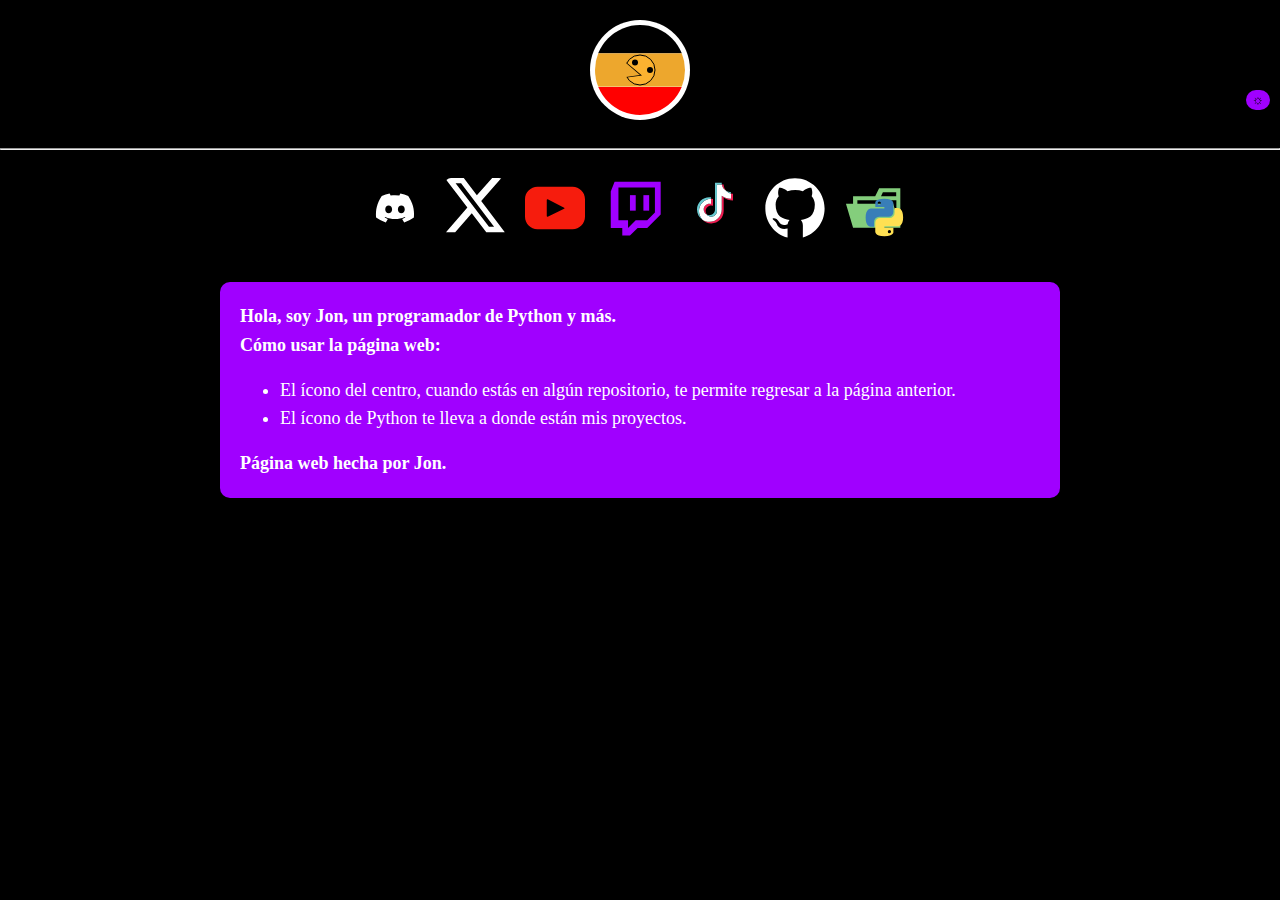
<file: index.html>
<!DOCTYPE html>
<html lang="es">
<head>
    <link rel="stylesheet"href="index.css">
    <link rel="icon" href="SDLGS.svg" type="image/svg+xml">
    <script src="index.js"></script>
    <title>Jon</title>
</head>
<body id="body">
    <div class="buttons">
        <button class="b1" onclick="ND()">☼</button>
    </div>
    <div id="img">
        <img id="img_"src="SDLGS.svg"alt="Imagen SDLGS">

    </div>
    <hr>
    <div id="redes">
        <a href="https://discord.gg/E7P6MewZNY">
            <img class="redes"src="discord.svg"alt="Discord">
        </a>
        <a href="https://x.com/JON_SDLGF">
            <img class="redes"src="x.svg"alt="X">
        </a>
        <a href="https://www.youtube.com/@jon_sdlglf">
            <img class="redes"src="youtube.svg"alt="YouTube">
        </a>
        <a href="https://www.twitch.tv/jon_sdlgl">
            <img class="redes"src="twitch.svg"alt="Twitch">
        </a>
        <a href="https://www.tiktok.com/@jonmikelcerdangil">
            <img class="redes" src="tiktok.svg" alt="TikTok">
        </a>
        <a href="https://github.com/JONSDLGF">
            <img class="redes"src="github.svg"alt="GitHub">
        </a>
        <a href="proyectos/">
            <img class="redes"src="python.svg"alt="Proyectos de Python">
        </a>
    </div>
    <div id="div_text">
        <h1 class="txt">Hola, soy Jon, un programador de Python y más.</h1>
        <h2 class="txt">Cómo usar la página web:</h2>
        <ul>
            <li class="txt">El ícono del centro, cuando estás en algún repositorio, te permite regresar a la página anterior.</li>
            <li class="txt">El ícono de Python te lleva a donde están mis proyectos.</li>
        </ul>
        <h2 class="txt">Página web hecha por Jon.</h2>
    </div>
</body>
</html>
</file>
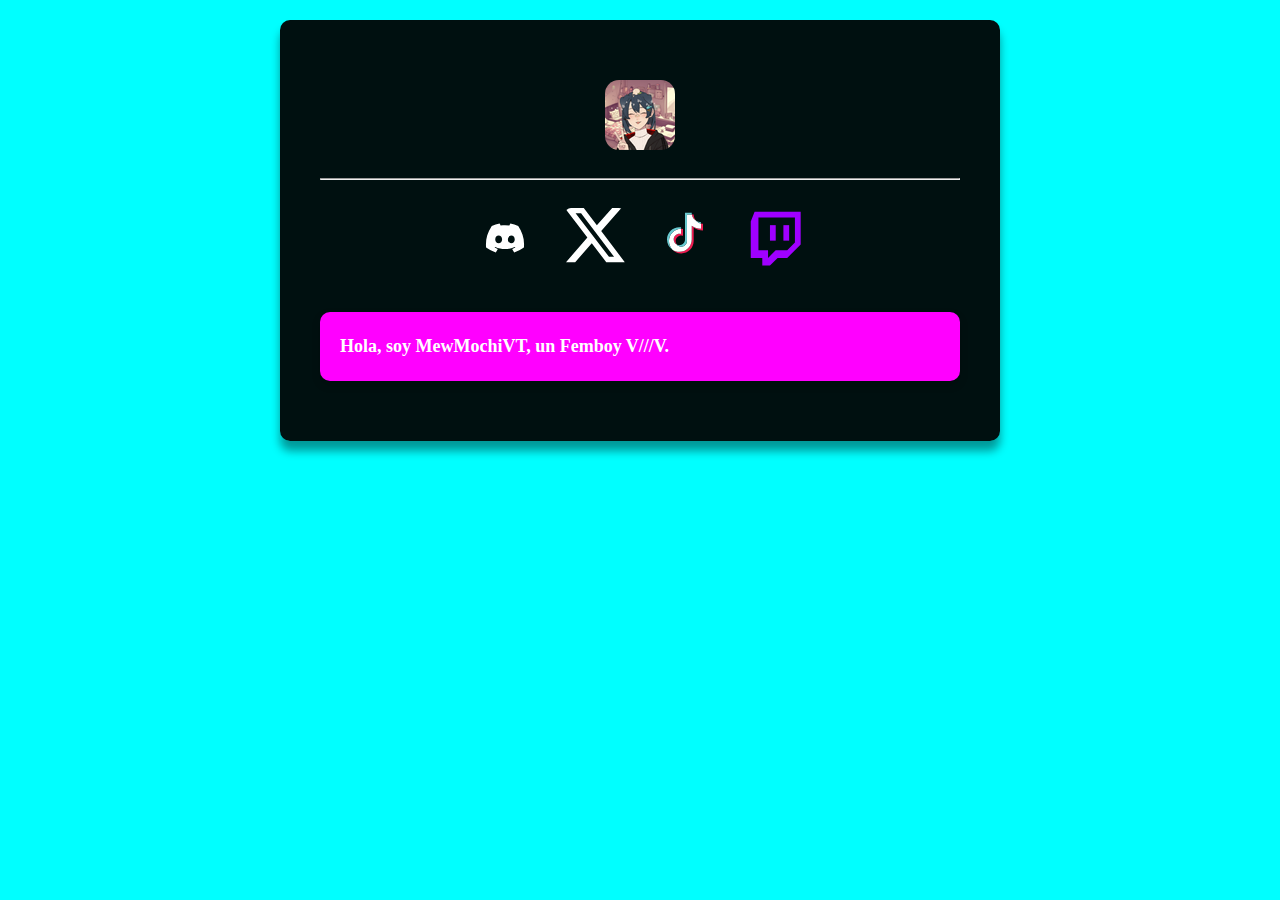
<file: MewMochi/index.html>
<!DOCTYPE html>
<html lang="es">
<head>
    <link rel="stylesheet"href="index.css">
    <link rel="icon" href="Mew.png" type="image/png">
    <title>MewMochiVT</title>
</head>
<body>
    <div id="div">
        <div id="img">
            <img id="img_"src="Mew.png"alt="Imagen Mew">
        </div>
        <hr>
        <div id="redes">
            <a href="https://discord.gg/UW6JERkgrr">
                <img class="redes"src="../discord.svg"alt="Discord">
            </a>
            <a href="https://x.com/mewmochi">
                <img class="redes"src="../x.svg"alt="X">
            </a>
            <a href="https://www.tiktok.com/@mewuu713">
                <img class="redes" src="../tiktok.svg" alt="TikTok">
            </a>
            <a href="https://www.twitch.tv/mewmochivt">
                <img class="redes"src="../twitch.svg"alt="Twitch">
            </a>
        </div>
        <div id="div_text">
            <h1 class="txt">Hola, soy MewMochiVT, un Femboy V///V.</h1>
        </div>
    </div>
</body>
</html>
</file>
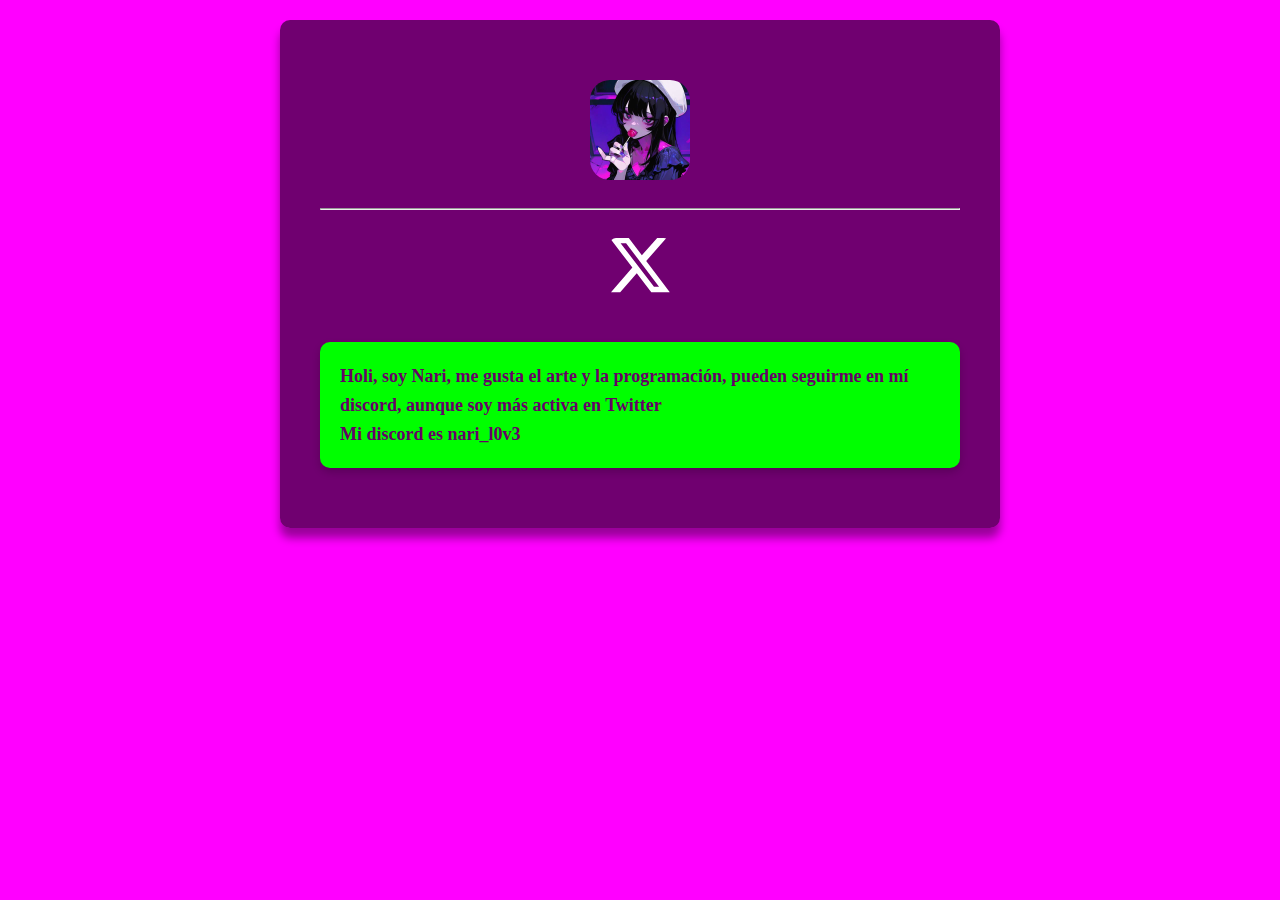
<file: Nari/index.html>
<!DOCTYPE html>
<html lang="es">
<head>
    <link rel="stylesheet"href="index.css">
    <link rel="icon" href="Mew.png" type="image/png">
    <title>MewMochiVT</title>
</head>
<body>
    <div id="div">
        <div id="img">
            <img id="img_"src="Nari.jpg"alt="Imagen Nari">
        </div>
        <hr>
        <div id="redes">
            <a href="https://x.com/mewmochi">
                <img class="redes"src="../x.svg"alt="X">
            </a>
        </div>
        <div id="div_text">
            <h1 class="txt">Holi, soy Nari, me gusta el arte y la programación, pueden seguirme en mí discord, aunque soy más activa en Twitter </h1>
            <h1 class="txt">Mi discord es nari_l0v3</h1>
        </div>
    </div>
</body>
</html>
</file>
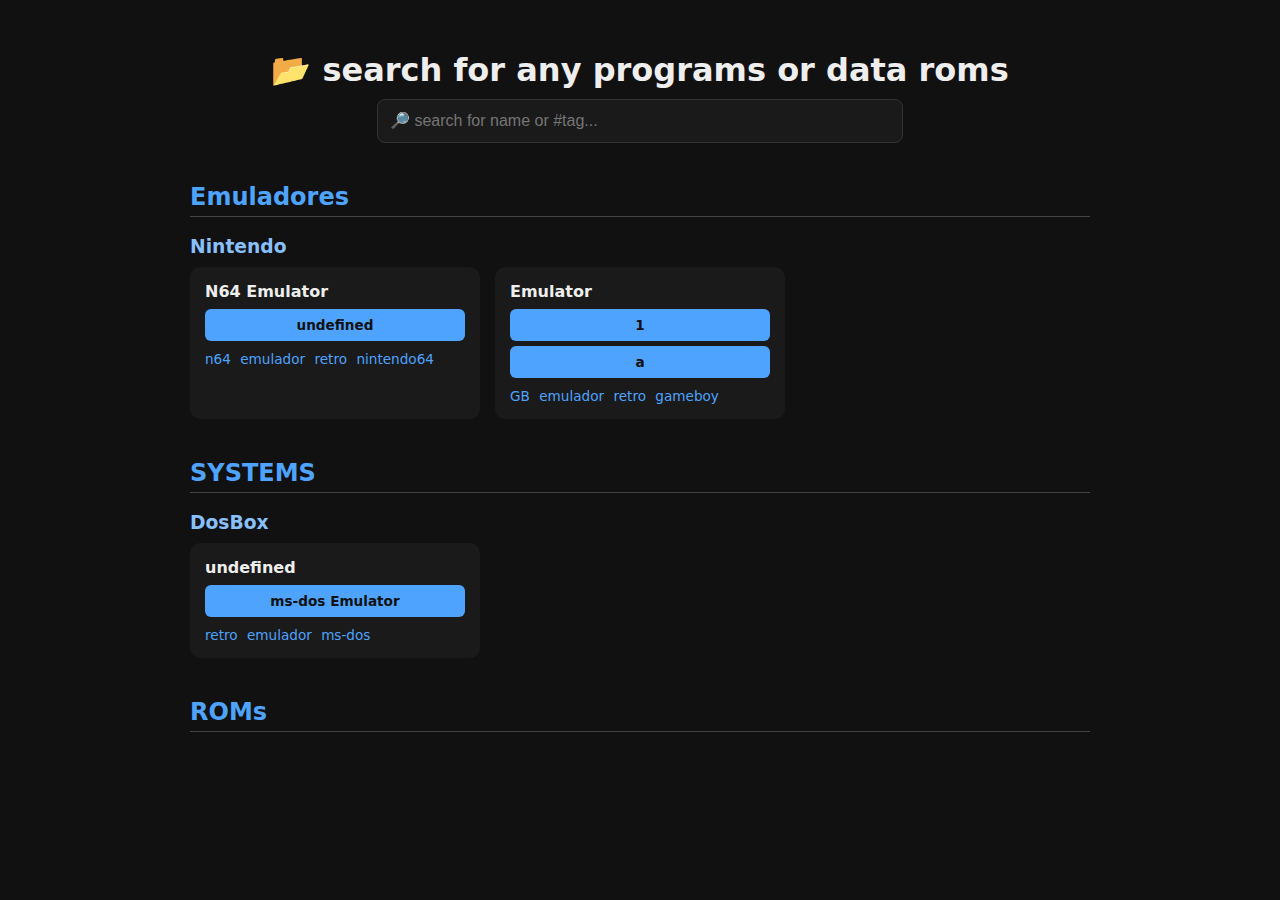
<file: PC_GAME_EMU_LAN/index.html>
<!DOCTYPE html>
<html lang="EN">
<head>
<meta charset="UTF-8">
<meta name="keywords" content="PCGEL, retro gaming, retro, games, systems">
<meta name="viewport" content="width=device-width, initial-scale=1.0">
<title>PCGEL v1.0</title>
<style>
body { background:#111; color:#eee; font-family:system-ui,sans-serif; margin:0; padding:30px 20px; }
h1 { text-align:center; margin-bottom:10px; }
#search { display:block; margin:0 auto 30px auto; width:100%; max-width:500px; padding:12px; border:1px solid #333; border-radius:8px; background:#1a1a1a; color:#eee; font-size:1rem; }
.category { margin:40px auto; max-width:900px; }
.category h2 { margin-bottom:15px; border-bottom:1px solid #444; padding-bottom:5px; color:#4ea3ff; }
.subcategory h3 { margin-bottom:10px; color:#88c0ff; }
.grid { display:grid; grid-template-columns:repeat(auto-fill, minmax(220px,1fr)); gap:15px; }
.card { background:#1a1a1a; padding:15px; border-radius:10px; transition:background 0.2s; }
.card:hover { background:#222; }
.card strong { display:block; margin-bottom:8px; }
.links a { display:block; margin:5px 0; padding:8px 10px; background:#4ea3ff; color:#111; border-radius:6px; font-size:0.85rem; text-decoration:none; font-weight:600; text-align:center; }
.links a:hover { background:#2d8be0; }
.tags { margin-top:10px; font-size:0.85rem; color:#aaa; }
.tags span { margin-right:5px; color:#4ea3ff; cursor:pointer; }
.tags span:hover { text-decoration:underline; }
.hidden { display:none !important; }
</style>
</head>
<body>

<h1>📂 search for any programs or data roms</h1>
<input type="text" id="search" placeholder="🔎 search for name or #tag...">

<div id="content"></div>

<script>
const content = document.getElementById("content");
const searchInput = document.getElementById("search");
let cards = [];

fetch("data.json")
  .then(res => res.json())
  .then(data => {
    for (const categoria in data) {
      const section = document.createElement("section");
      section.classList.add("category");
      section.innerHTML = `<h2>${categoria}</h2>`;
      content.appendChild(section);

      const catData = data[categoria];
      for (const subcat in catData) {
        const subDiv = document.createElement("div");
        subDiv.classList.add("subcategory");
        subDiv.innerHTML = `<h3>${subcat}</h3><div class="grid"></div>`;
        const grid = subDiv.querySelector(".grid");

        const items = catData[subcat];
        items.forEach(item => {
          const card = document.createElement("div");
          card.classList.add("card");
          card.dataset.tags = item.tags.join(" ").toLowerCase();

          // Generar links según tipo
          let linksContent = "";
          if (item.links && item.links.length) {
            // array de links
            linksContent = item.links.map(link => `<a href="${link.url}" target="_blank">${link.text}</a>`).join("");
          } else if (typeof item.url === "object") {
            // objeto con varias URLs
            linksContent = Object.entries(item.url).map(([key, value]) => `<a href="${value}" target="_blank">${key}</a>`).join("");
          } else {
            // URL simple
            linksContent = `<a href="${item.url}" target="_blank">${item.text || item.name}</a>`;
          }

          card.innerHTML = `
            <strong>${item.texto || item.name}</strong>
            <div class="links">${linksContent}</div>
            <div class="tags">${item.tags.map(tag => `<span>${tag}</span>`).join(" ")}</div>
          `;

          grid.appendChild(card);
          cards.push(card);

          card.querySelectorAll(".tags span").forEach(tagEl => {
            tagEl.addEventListener("click", () => {
              searchInput.value = tagEl.textContent;
              filterCards();
            });
          });
        });

        section.appendChild(subDiv);
      }
    }
  });

function filterCards() {
  const filter = searchInput.value.toLowerCase();
  cards.forEach(card => {
    const text = card.innerText.toLowerCase();
    const tags = card.dataset.tags;
    card.classList.toggle("hidden", !text.includes(filter) && !tags.includes(filter));
  });
}

searchInput.addEventListener("keyup", filterCards);
</script>

</body>
</html>
</file>
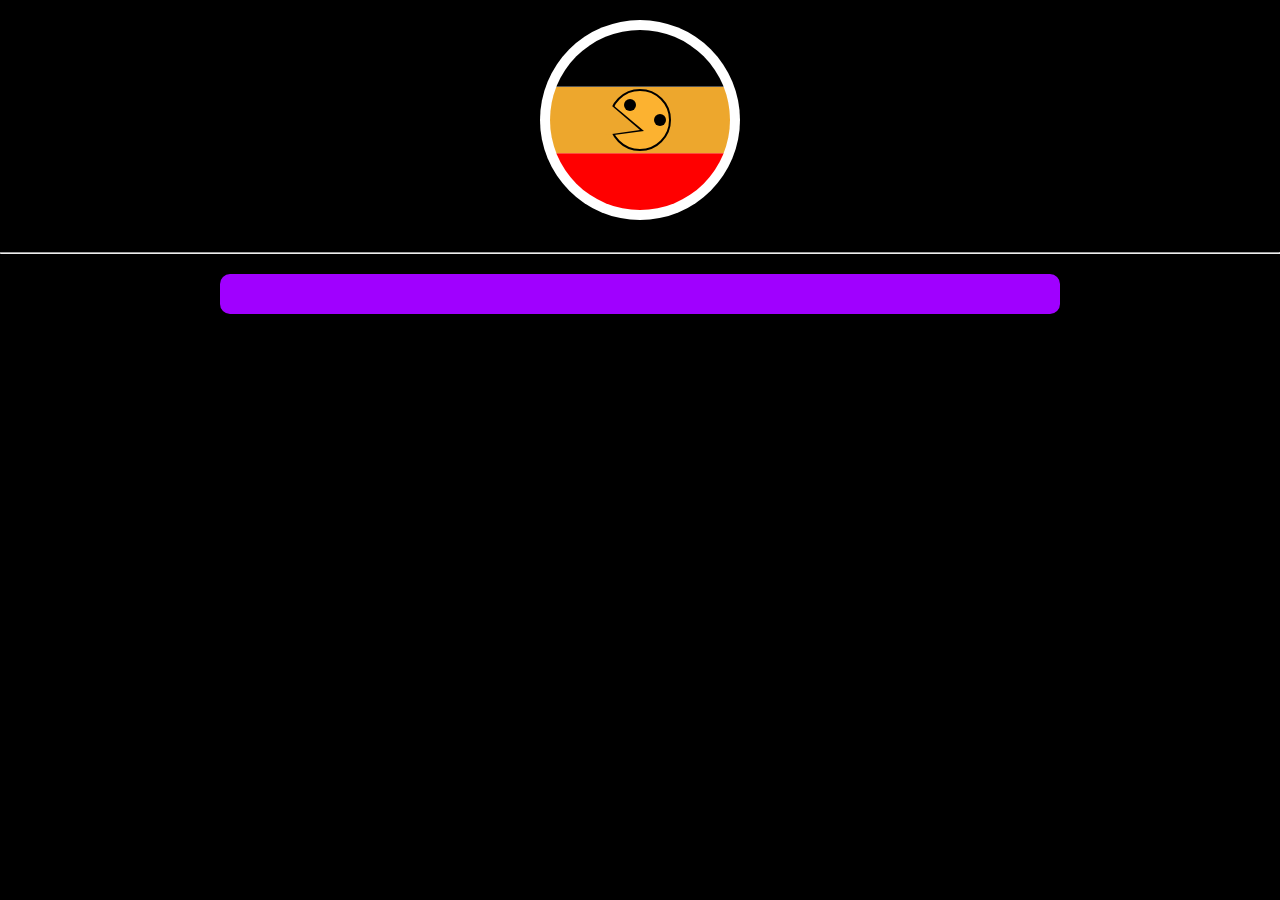
<file: proyectos/index.html>
<!DOCTYPE html>
<html lang="es">
<head>
    <link rel="stylesheet" href="../index.css">
    <title>Jon</title>
</head>
<body>
    <div id="img">
        <a href="../">
            <img id="img_sdlgs" src="../SDLGS.svg" alt="Imagen SDLGS">
        </a>
    </div>
    <hr>
    <div id="div_text">
        <a class="txt" href=""></a>
    </div>
</body>
</html>
</file>
<file: index.css>
.buttons {
    border-radius: 10px;
    background-color: #a000ff;
    height: 20px;
    position: fixed;
    right: 10px;
    top: 100px;
    transform: translateY(-50%);
}

.b1 {
    border: none;
    background-color: rgba(0, 0, 0, 0);
}

body {
    background: #000;
    margin: 0;
    font-family: Arial, sans-serif;
}

h1, h2, h3 {
    color: #fff;
    margin: 0.5em 0;
}

#img {
    display: flex;
    justify-content: center;
    padding: 20px;
}

#img #img_ {
    max-width: 100px;
    border-radius: 20%;
}

#redes {
    display: flex;
    justify-content: center;
    gap: 10px;
    flex-wrap: wrap;
    padding: 20px;
}

#redes .redes {
    background-color: #000;
    border-radius: 10%;
    max-width: 60px;
    min-width: 60px;
    margin-right: 10px;
    transition: transform 0.3s ease;
}

#redes .redes:hover {
    transform: scale(1.1);
}

#div_text {
    border-radius: 10px;
    margin: 20px auto;
    padding: 20px;
    background-color: #a000ff;
    max-width: 800px;
    box-shadow: 0 4px 8px rgba(0, 0, 0, 0.2);
    color: #ffffff;
}

#div_text .txt {
    margin: 0;
    font-family: "Comic Neue", cursive;
    font-size: 18px;
    line-height: 1.6;
}
</file>
<file: MewMochi/index.css>
body {
    background: #00ffff;
    display: flex;
    justify-content: center;
    margin: 0;
    font-family: Arial, sans-serif;
}

h1, h2, h3 {
    color: #fff;
    margin: 0.5em 0;
}

a {
    margin-left: 10px;
    color: #fff;
    cursor: pointer;
    text-decoration: none;
}

#img {
    display: flex;
    justify-content: center;
    padding: 20px;
}

#img #img_ {
    max-width: 100px;
    border-radius: 20%;
}

#redes {
    display: flex;
    justify-content: center;
    gap: 10px;
    flex-wrap: wrap;
    padding: 20px;
}

#redes .redes {
    border-radius: 10%;
    max-width: 60px;
    min-width: 60px;
    margin-right: 10px;
    transition: transform 0.3s ease;
}

#redes .redes:hover {
    transform: scale(1.1);
}

#div_text {
    border-radius: 10px;
    margin: 20px auto;
    padding: 20px;
    background-color: #ff00ff;
    max-width: 800px;
    box-shadow: 0 4px 8px rgba(0, 0, 0, 0.2);
    color: #ffffff;
}

#div {
    border-radius: 10px;
    width: 50%;
    margin: 20px auto;
    padding: 40px;
    background-color: #000000ef;
    max-width: 800px;
    box-shadow: 0 10px 10px rgba(0, 0, 0, 0.4);
    color: #ffffff;
}

#div_text .txt {
    margin: 0;
    font-family: "Comic Neue", cursive;
    font-size: 18px;
    line-height: 1.6;
}
</file>
<file: Nari/index.css>
body {
    background: #ff00ff;
    display: flex;
    justify-content: center;
    margin: 0;
    font-family: Arial, sans-serif;
}

h1, h2, h3 {
    color: #606;
    margin: 0.5em 0;
}

a {
    margin-left: 10px;
    color: #fff;
    cursor: pointer;
    text-decoration: none;
}

#img {
    display: flex;
    justify-content: center;
    padding: 20px;
}

#img #img_ {
    max-width: 100px;
    border-radius: 20%;
}

#redes {
    display: flex;
    justify-content: center;
    gap: 10px;
    flex-wrap: wrap;
    padding: 20px;
}

#redes .redes {
    border-radius: 10%;
    max-width: 60px;
    min-width: 60px;
    margin-right: 10px;
    transition: transform 0.3s ease;
}

#redes .redes:hover {
    transform: scale(1.1);
}

#div_text {
    border-radius: 10px;
    margin: 20px auto;
    padding: 20px;
    background-color: #00ff00;
    max-width: 800px;
    box-shadow: 0 4px 8px rgba(0, 0, 0, 0.2);
    color: #ffffff;
}

#div {
    border-radius: 10px;
    width: 50%;
    margin: 20px auto;
    padding: 40px;
    background-color: #660066ef;
    max-width: 800px;
    box-shadow: 0 10px 10px rgba(0, 0, 0, 0.4);
    color: #ffffff;
}

#div_text .txt {
    margin: 0;
    font-family: "Comic Neue", cursive;
    font-size: 18px;
    line-height: 1.6;
}
</file>
